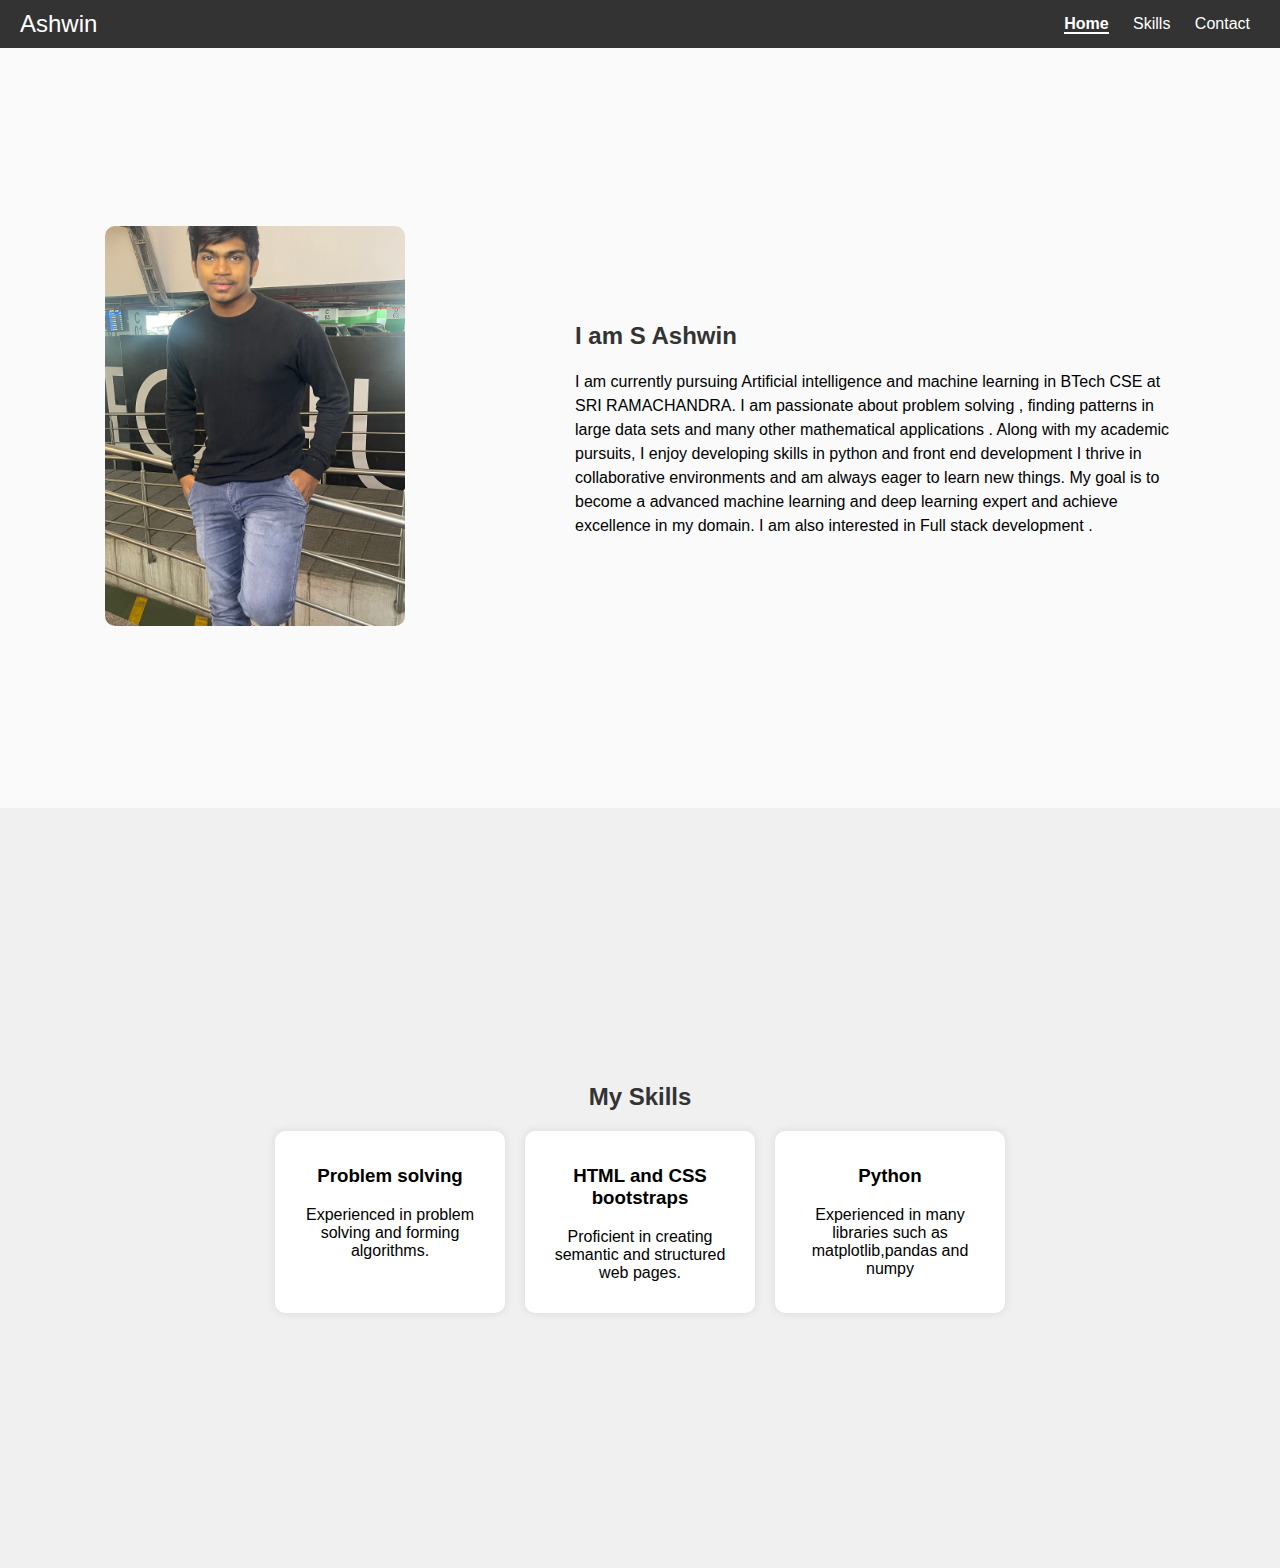
<file: index.html>
<!DOCTYPE html>
<html lang="en">

<head>
    <meta charset="UTF-8">
    <meta name="viewport" content="width=device-width, initial-scale=1.0">
    <link rel="stylesheet" href="https://cdnjs.cloudflare.com/ajax/libs/font-awesome/6.5.2/css/all.min.css">
    <title>My Portfolio</title>
    <style>
        /* General Styles */
        html {
            scroll-behavior: smooth;
        }

        body {
            font-family: Arial, sans-serif;
            margin: 0;
            padding: 0;
            box-sizing: border-box;
            background-color: #f4f4f4;
        }

        header {
            background-color: #333;
            color: #fff;
            padding: 10px 20px;
            display: flex;
            justify-content: space-between;
            align-items: center;
        }

        header .logo {
            font-size: 24px;
            text-decoration: none;
            color: #fff;
        }

        nav a {
            margin: 0 10px;
            text-decoration: none;
            color: #fff;
        }

        nav a.active {
            font-weight: bold;
            border-bottom: 2px solid #fff;
        }

        /* Home Section */
        .home {
            display: flex;
            justify-content: space-around;
            align-items: center;
            height: 80vh;
            padding: 20px;
            background-color: #fafafa;
        }

        .home-img img {
            max-width: 300px;
            border-radius: 10px;
        }

        .home-content h2 {
            color: #333;
        }

        .home-content p {
            max-width: 600px;
            line-height: 1.5;
        }

        /* Skills Section */
        .skills {
            display: flex;
            flex-direction: column;
            justify-content: center;
            align-items: center;
            height: 80vh;
            background-color: #f0f0f0;
            padding: 20px;
            text-align: center;
        }

        .skills h2 {
            margin-bottom: 20px;
            color: #333;
        }

        .skills-container {
            display: flex;
            gap: 20px;
        }

        .skill {
            background-color: #fff;
            padding: 15px;
            border-radius: 10px;
            box-shadow: 0 0 10px rgba(0, 0, 0, 0.1);
            width: 200px;
        }
    </style>
</head>

<body>
    <header>
        <a href="index.html" class="logo">Ashwin</a>

        <nav>
            <a href="#home" class="active">Home</a>
            <a href="#skills">Skills</a>
            <a href="contact.html">Contact</a>
        </nav>
    </header>

    <!-- Home Section -->
    <section id="home" class="home">
        <div class="home-img">
            <img src="IMG_8655 2.jpeg.jpg" alt="Ashwin's Image">
        </div>
        <div class="home-content">
            <h2><span>I am S Ashwin</span></h2>
            <h3 class="typing-text"><span></span></h3>
            <p>
                I am currently pursuing Artificial intelligence and machine learning in BTech CSE at SRI RAMACHANDRA.
                I am passionate about problem solving , finding patterns in large data sets and many other mathematical applications .
                Along with my academic pursuits, I enjoy developing skills in python and front end development
                I thrive in collaborative environments and am always eager to learn new things.
                My goal is to become a advanced machine learning and deep learning expert and achieve excellence in my domain.
                I am also interested in Full stack development .
            </p>
        </div>
    </section>

    <!-- Skills Section -->
    <section id="skills" class="skills">
        <h2>My Skills</h2>
        <div class="skills-container">
            <div class="skill">
                <h3>Problem solving</h3>
                <p>Experienced in problem solving and forming algorithms.</p>
            </div>
            <div class="skill">
                <h3>HTML and CSS bootstraps</h3>
                <p>Proficient in creating semantic and structured web pages.</p>
            </div>
            <div class="skill">
                <h3>Python</h3>
                <p>Experienced in many libraries such as matplotlib,pandas and numpy</p>
            </div>
        </div>
    </section>
</body>

</html>
</file>
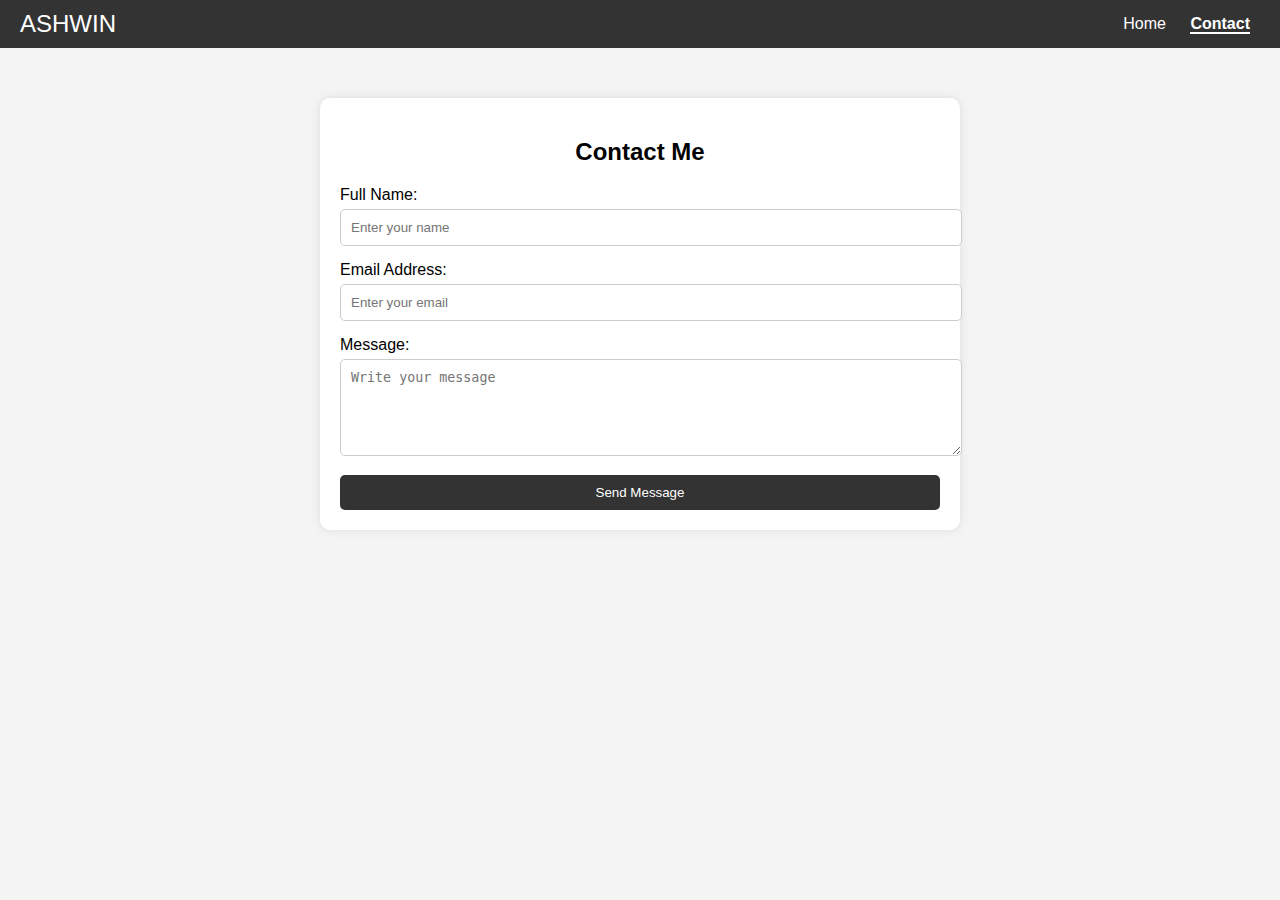
<file: contact.html>
<!DOCTYPE html>
<html lang="en">

<head>
    <meta charset="UTF-8">
    <meta name="viewport" content="width=device-width, initial-scale=1.0">
    <link rel="stylesheet" href="https://cdnjs.cloudflare.com/ajax/libs/font-awesome/6.5.2/css/all.min.css">
    <link rel="stylesheet" href="style.css">
    <title>Contact - Rujita Balamurugan</title>
</head>

<body>
    <header>
        <a href="index.html" class="logo">ASHWIN</a>

        <nav>
            <a href="index.html">Home</a>
            <a href="contact.html" class="active">Contact</a>
        </nav>
    </header>

    <section class="contact">
        <h2>Contact Me</h2>
        <form action="#" method="post">
            <div class="form-group">
                <label for="name">Full Name:</label>
                <input type="text" id="name" name="name" required placeholder="Enter your name">
            </div>

            <div class="form-group">
                <label for="email">Email Address:</label>
                <input type="email" id="email" name="email" required placeholder="Enter your email">
            </div>

            <div class="form-group">
                <label for="message">Message:</label>
                <textarea id="message" name="message" rows="5" required placeholder="Write your message"></textarea>
            </div>

            <button type="submit" class="btn">Send Message</button>
        </form>
    </section>
</body>

</html>
</file>
<file: style.css>
/* General Styles */
body {
    font-family: Arial, sans-serif;
    margin: 0;
    padding: 0;
    box-sizing: border-box;
    background-color: #f4f4f4;
}

header {
    background-color: #333;
    color: #fff;
    padding: 10px 20px;
    display: flex;
    justify-content: space-between;
    align-items: center;
}

header .logo {
    font-size: 24px;
    text-decoration: none;
    color: #fff;
}

nav a {
    margin: 0 10px;
    text-decoration: none;
    color: #fff;
}

nav a.active {
    font-weight: bold;
    border-bottom: 2px solid #fff;
}

/* Home Section */
.home {
    display: flex;
    justify-content: space-around;
    align-items: center;
    height: 80vh;
    padding: 20px;
    background-color: #fafafa;
}

.home-img img {
    max-width: 300px;
    border-radius: 10px;
}

.home-content h2 {
    color: #333;
}

.home-content p {
    max-width: 600px;
    line-height: 1.5;
}

/* Contact Section */
.contact {
    max-width: 600px;
    margin: 50px auto;
    padding: 20px;
    background-color: #fff;
    border-radius: 10px;
    box-shadow: 0 0 10px rgba(0, 0, 0, 0.1);
}
/* Skills Section */
.skills {
    display: flex;
    flex-direction: column;
    justify-content: center;
    align-items: center;
    height: 80vh; /* Adjusts height to match home section */
    background-color: #f0f0f0;
    padding: 20px;
    text-align: center;
}

.skills h2 {
    margin-bottom: 20px;
    color: #333;
}

.skills-container {
    display: flex;
    gap: 20px;
}

.skill {
    background-color: #fff;
    padding: 15px;
    border-radius: 10px;
    box-shadow: 0 0 10px rgba(0, 0, 0, 0.1);
    width: 200px;
}

.contact h2 {
    text-align: center;
    margin-bottom: 20px;
}

.form-group {
    margin-bottom: 15px;
}

.form-group label {
    display: block;
    margin-bottom: 5px;
}

.form-group input, .form-group textarea {
    width: 100%;
    padding: 10px;
    border: 1px solid #ccc;
    border-radius: 5px;
}

button.btn {
    width: 100%;
    padding: 10px;
    background-color: #333;
    color: #fff;
    border: none;
    border-radius: 5px;
    cursor: pointer;
}

button.btn:hover {
    background-color: #555;
}
</file>
